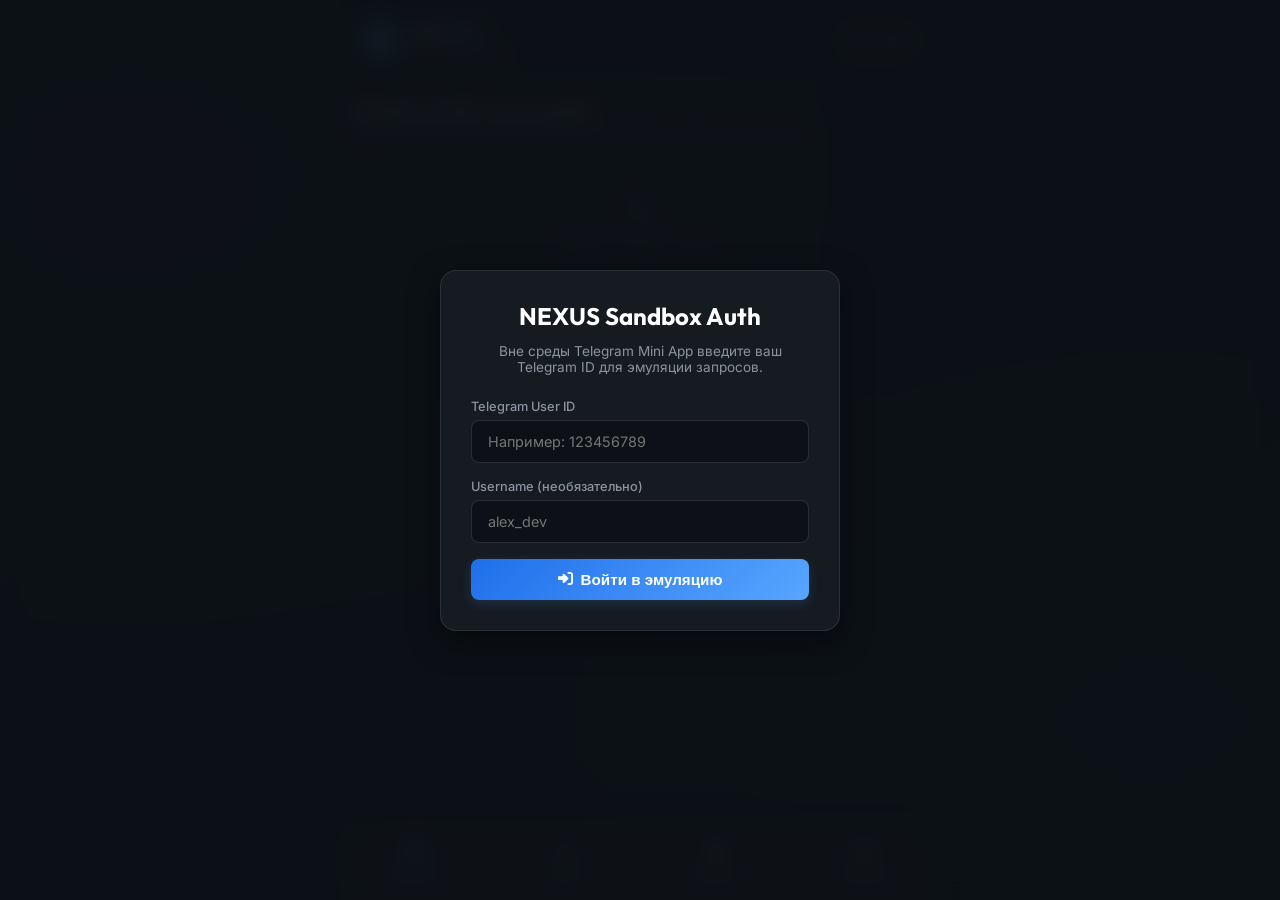
<file: nexus/static/index.html>
<!DOCTYPE html>
<html lang="ru">
<head>
    <meta charset="UTF-8">
    <meta name="viewport" content="width=device-width, initial-scale=1.0">
    <title>NEXUS Platform — Telegram Mini App</title>
    <!-- Google Fonts -->
    <link rel="preconnect" href="https://fonts.googleapis.com">
    <link rel="preconnect" href="https://fonts.gstatic.com" crossorigin>
    <link href="https://fonts.googleapis.com/css2?family=Inter:wght@300;400;500;600;700&family=Outfit:wght@400;500;600;700;800&display=swap" rel="stylesheet">
    <!-- FontAwesome Icons -->
    <link rel="stylesheet" href="https://cdnjs.cloudflare.com/ajax/libs/font-awesome/6.4.0/css/all.min.css">
    <!-- Telegram WebApp SDK -->
    <script src="https://telegram.org/js/telegram-web-app.js"></script>
    <style>
        :root {
            --bg-color: #0d1117;
            --panel-bg: rgba(22, 27, 34, 0.7);
            --border-color: rgba(48, 54, 61, 0.8);
            --accent-blue: #58a6ff;
            --accent-glow: rgba(88, 166, 255, 0.15);
            --text-main: #c9d1d9;
            --text-muted: #8b949e;
            --success-color: #3fb950;
            --danger-color: #f85149;
            --warning-color: #d29922;
            --card-radius: 16px;
            --transition-speed: 0.3s;
        }

        * {
            box-sizing: border-box;
            margin: 0;
            padding: 0;
            user-select: none;
            -webkit-user-select: none;
        }

        body {
            font-family: 'Inter', sans-serif;
            background-color: var(--bg-color);
            color: var(--text-main);
            overflow-x: hidden;
            background-image: 
                radial-gradient(at 10% 20%, rgba(26, 38, 57, 0.5) 0px, transparent 50%),
                radial-gradient(at 90% 80%, rgba(13, 23, 42, 0.8) 0px, transparent 50%);
            background-attachment: fixed;
            min-height: 100vh;
            display: flex;
            flex-direction: column;
        }

        /* --- Glassmorphism Container --- */
        .app-container {
            max-width: 600px;
            width: 100%;
            margin: 0 auto;
            display: flex;
            flex-direction: column;
            min-height: 100vh;
            position: relative;
            padding-bottom: 85px; /* Space for nav bar */
        }

        /* --- Header Styling --- */
        header {
            padding: 20px;
            display: flex;
            align-items: center;
            justify-content: space-between;
            border-bottom: 1px solid var(--border-color);
            background: rgba(13, 17, 23, 0.8);
            backdrop-filter: blur(10px);
            position: sticky;
            top: 0;
            z-index: 100;
        }

        .brand-container {
            display: flex;
            align-items: center;
            gap: 12px;
        }

        .logo-circle {
            width: 40px;
            height: 40px;
            border-radius: 50%;
            background: linear-gradient(135deg, #1f6feb 0%, var(--accent-blue) 100%);
            display: flex;
            align-items: center;
            justify-content: center;
            box-shadow: 0 0 15px var(--accent-glow);
            animation: pulse-glow 3s infinite ease-in-out;
        }

        .logo-circle i {
            color: #ffffff;
            font-size: 1.2rem;
        }

        .brand-info h1 {
            font-family: 'Outfit', sans-serif;
            font-size: 1.25rem;
            font-weight: 700;
            letter-spacing: 0.5px;
            background: linear-gradient(to right, #ffffff, var(--accent-blue));
            -webkit-background-clip: text;
            -webkit-text-fill-color: transparent;
        }

        .brand-info span {
            font-size: 0.75rem;
            color: var(--text-muted);
            display: flex;
            align-items: center;
            gap: 4px;
        }

        .status-dot {
            width: 6px;
            height: 6px;
            border-radius: 50%;
            background-color: var(--success-color);
            box-shadow: 0 0 8px var(--success-color);
        }

        .user-pill {
            background: var(--panel-bg);
            border: 1px solid var(--border-color);
            padding: 6px 12px;
            border-radius: 20px;
            display: flex;
            align-items: center;
            gap: 8px;
            font-size: 0.8rem;
        }

        .user-avatar {
            width: 20px;
            height: 20px;
            border-radius: 50%;
            background: #21262d;
            display: flex;
            align-items: center;
            justify-content: center;
            font-weight: bold;
            font-size: 0.65rem;
            color: var(--accent-blue);
        }

        /* --- Main Content Tab Panels --- */
        main {
            padding: 16px;
            flex-grow: 1;
        }

        .tab-panel {
            display: none;
            animation: fadeIn 0.4s ease-in-out forwards;
        }

        .tab-panel.active {
            display: block;
        }

        /* --- Development/Auth Overlay (Outside TG) --- */
        #auth-setup {
            background: rgba(13, 17, 23, 0.95);
            position: fixed;
            top: 0;
            left: 0;
            right: 0;
            bottom: 0;
            z-index: 1000;
            display: none;
            align-items: center;
            justify-content: center;
            padding: 20px;
            backdrop-filter: blur(10px);
        }

        .auth-card {
            background: #161b22;
            border: 1px solid var(--border-color);
            padding: 30px;
            border-radius: var(--card-radius);
            width: 100%;
            max-width: 400px;
            box-shadow: 0 10px 30px rgba(0, 0, 0, 0.5);
            text-align: center;
        }

        .auth-card h2 {
            font-family: 'Outfit', sans-serif;
            margin-bottom: 12px;
            color: #fff;
        }

        .auth-card p {
            font-size: 0.85rem;
            color: var(--text-muted);
            margin-bottom: 24px;
        }

        .input-group {
            text-align: left;
            margin-bottom: 16px;
        }

        .input-group label {
            display: block;
            font-size: 0.8rem;
            color: var(--text-muted);
            margin-bottom: 6px;
            font-weight: 500;
        }

        .input-group input, .input-group textarea, .input-group select {
            width: 100%;
            background-color: #0d1117;
            border: 1px solid var(--border-color);
            padding: 12px 16px;
            border-radius: 8px;
            color: #fff;
            font-family: inherit;
            font-size: 0.9rem;
            outline: none;
            transition: border-color var(--transition-speed);
        }

        .input-group input:focus, .input-group textarea:focus, .input-group select:focus {
            border-color: var(--accent-blue);
            box-shadow: 0 0 8px var(--accent-glow);
        }

        .btn {
            background: linear-gradient(135deg, #1f6feb 0%, var(--accent-blue) 100%);
            color: #fff;
            border: none;
            padding: 12px 24px;
            border-radius: 8px;
            font-weight: 600;
            font-size: 0.95rem;
            cursor: pointer;
            width: 100%;
            display: flex;
            align-items: center;
            justify-content: center;
            gap: 8px;
            box-shadow: 0 4px 12px var(--accent-glow);
            transition: transform 0.2s, box-shadow 0.2s;
        }

        .btn:active {
            transform: scale(0.98);
        }

        .btn-secondary {
            background: #21262d;
            border: 1px solid var(--border-color);
            box-shadow: none;
            color: var(--text-main);
        }

        .btn-danger {
            background: linear-gradient(135deg, #da3633 0%, var(--danger-color) 100%);
            box-shadow: 0 4px 12px rgba(248, 81, 73, 0.15);
        }

        /* --- Marketplace Styling --- */
        .section-header {
            margin-bottom: 16px;
        }

        .section-header h2 {
            font-family: 'Outfit', sans-serif;
            font-size: 1.2rem;
            color: #fff;
        }

        .section-header p {
            font-size: 0.8rem;
            color: var(--text-muted);
        }

        .market-grid {
            display: flex;
            flex-direction: column;
            gap: 16px;
        }

        .market-card {
            background: var(--panel-bg);
            border: 1px solid var(--border-color);
            border-radius: var(--card-radius);
            padding: 20px;
            display: flex;
            flex-direction: column;
            gap: 14px;
            backdrop-filter: blur(12px);
            transition: border-color var(--transition-speed), transform var(--transition-speed);
        }

        .market-card:hover {
            border-color: rgba(88, 166, 255, 0.3);
        }

        .market-card-top {
            display: flex;
            align-items: flex-start;
            justify-content: space-between;
        }

        .market-card-title {
            display: flex;
            align-items: center;
            gap: 12px;
        }

        .market-icon {
            font-size: 1.8rem;
            background: #21262d;
            width: 48px;
            height: 48px;
            display: flex;
            align-items: center;
            justify-content: center;
            border-radius: 12px;
            border: 1px solid var(--border-color);
        }

        .market-info h3 {
            font-size: 1rem;
            color: #fff;
            margin-bottom: 2px;
        }

        .market-info span {
            font-size: 0.7rem;
            color: var(--text-muted);
            text-transform: uppercase;
            letter-spacing: 0.5px;
            font-weight: 600;
        }

        .market-desc {
            font-size: 0.85rem;
            color: var(--text-muted);
            line-height: 1.4;
        }

        .market-card-actions {
            display: flex;
            align-items: center;
            justify-content: space-between;
            border-top: 1px solid var(--border-color);
            padding-top: 14px;
            margin-top: 4px;
        }

        /* Toggle Switch */
        .switch-container {
            display: flex;
            align-items: center;
            gap: 8px;
            font-size: 0.8rem;
            color: var(--text-muted);
        }

        .switch {
            position: relative;
            display: inline-block;
            width: 44px;
            height: 24px;
        }

        .switch input {
            opacity: 0;
            width: 0;
            height: 0;
        }

        .slider {
            position: absolute;
            cursor: pointer;
            top: 0;
            left: 0;
            right: 0;
            bottom: 0;
            background-color: #21262d;
            transition: .3s;
            border-radius: 24px;
            border: 1px solid var(--border-color);
        }

        .slider:before {
            position: absolute;
            content: "";
            height: 16px;
            width: 16px;
            left: 3px;
            bottom: 3px;
            background-color: var(--text-muted);
            transition: .3s;
            border-radius: 50%;
        }

        input:checked + .slider {
            background-color: var(--accent-blue);
            border-color: var(--accent-blue);
        }

        input:checked + .slider:before {
            transform: translateX(20px);
            background-color: #fff;
        }

        .btn-sm {
            padding: 8px 16px;
            font-size: 0.8rem;
            border-radius: 6px;
            width: auto;
        }

        /* --- To-Do Manager / Kanban Styling --- */
        .todo-header-row {
            display: flex;
            align-items: center;
            justify-content: space-between;
            margin-bottom: 16px;
        }

        .kanban-board {
            display: flex;
            gap: 12px;
            overflow-x: auto;
            padding-bottom: 12px;
        }

        .kanban-column {
            min-width: 200px;
            flex: 1;
            background: var(--panel-bg);
            border: 1px solid var(--border-color);
            border-radius: 12px;
            overflow: hidden;
        }

        .kanban-header {
            padding: 12px 14px;
            border-bottom: 2px solid var(--accent-blue);
            display: flex;
            justify-content: space-between;
            align-items: center;
            font-weight: 600;
            font-size: 0.8rem;
        }

        .kanban-count {
            background: rgba(255,255,255,0.1);
            padding: 2px 8px;
            border-radius: 10px;
            font-size: 0.75rem;
        }

        .kanban-items {
            padding: 8px;
            display: flex;
            flex-direction: column;
            gap: 8px;
            max-height: 60vh;
            overflow-y: auto;
        }

        .kanban-empty {
            text-align: center;
            color: var(--text-muted);
            font-size: 0.75rem;
            padding: 20px 10px;
            font-style: italic;
        }

        .todo-card {
            background: rgba(255,255,255,0.03);
            border: 1px solid var(--border-color);
            border-radius: 8px;
            padding: 10px;
        }

        .todo-card.completed {
            opacity: 0.5;
        }

        .todo-content {
            margin-bottom: 8px;
        }

        .todo-title {
            font-size: 0.85rem;
            font-weight: 600;
            color: #fff;
            margin-bottom: 4px;
            word-break: break-word;
        }

        .todo-card.completed .todo-title {
            text-decoration: line-through;
            color: var(--text-muted);
        }

        .todo-desc {
            font-size: 0.75rem;
            color: var(--text-muted);
            margin-bottom: 6px;
            line-height: 1.3;
        }

        .todo-badges {
            display: flex;
            flex-wrap: wrap;
            gap: 4px;
            margin-bottom: 8px;
        }

        .badge {
            font-size: 0.65rem;
            font-weight: 600;
            padding: 3px 8px;
            border-radius: 4px;
            text-transform: uppercase;
        }

        .badge-priority-high {
            background: rgba(248, 81, 73, 0.15);
            color: var(--danger-color);
            border: 1px solid rgba(248, 81, 73, 0.3);
        }

        .badge-priority-medium {
            background: rgba(210, 153, 34, 0.15);
            color: var(--warning-color);
            border: 1px solid rgba(210, 153, 34, 0.3);
        }

        .badge-priority-low {
            background: rgba(88, 166, 255, 0.15);
            color: var(--accent-blue);
            border: 1px solid rgba(88, 166, 255, 0.3);
        }

        .badge-date {
            background: #21262d;
            color: var(--text-muted);
            border: 1px solid var(--border-color);
            display: flex;
            align-items: center;
            gap: 4px;
            font-size: 0.6rem;
            padding: 2px 6px;
        }

        .badge-source-promise {
            background: rgba(63, 185, 80, 0.15);
            color: #3fb950;
            border: 1px solid rgba(63, 185, 80, 0.3);
            font-size: 0.6rem;
            padding: 2px 6px;
            border-radius: 4px;
        }

        .badge-source-request {
            background: rgba(88, 166, 255, 0.15);
            color: #58a6ff;
            border: 1px solid rgba(88, 166, 255, 0.3);
            font-size: 0.6rem;
            padding: 2px 6px;
            border-radius: 4px;
        }

        .badge-chat {
            background: rgba(210, 153, 34, 0.15);
            color: #d29922;
            border: 1px solid rgba(210, 153, 34, 0.3);
            font-size: 0.6rem;
            padding: 2px 6px;
            border-radius: 4px;
        }

        .todo-actions {
            display: flex;
            gap: 6px;
        }

        .todo-action-btn {
            background: rgba(255,255,255,0.05);
            border: 1px solid var(--border-color);
            color: var(--text-muted);
            cursor: pointer;
            font-size: 0.75rem;
            padding: 4px 8px;
            border-radius: 6px;
            transition: all 0.2s;
        }

        .btn-complete:hover { color: var(--success-color); border-color: var(--success-color); }
        .btn-delete:hover { color: var(--danger-color); border-color: var(--danger-color); }
        .btn-move:hover { color: var(--accent-blue); border-color: var(--accent-blue); }

        .empty-state {
            text-align: center;
            padding: 40px 20px;
            color: var(--text-muted);
        }

        .empty-state i {
            font-size: 3rem;
            margin-bottom: 12px;
            opacity: 0.3;
        }

        .empty-state p {
            font-size: 0.9rem;
        }

        /* Floating Add Button */
        .fab {
            position: fixed;
            bottom: 100px;
            right: 20px;
            width: 56px;
            height: 56px;
            border-radius: 50%;
            background: linear-gradient(135deg, #1f6feb 0%, var(--accent-blue) 100%);
            color: #fff;
            display: flex;
            align-items: center;
            justify-content: center;
            box-shadow: 0 4px 16px rgba(88, 166, 255, 0.4);
            cursor: pointer;
            z-index: 90;
            font-size: 1.4rem;
            transition: transform 0.2s;
        }

        .fab:active {
            transform: scale(0.95) rotate(90deg);
        }

        /* --- Userbot Manager Tab Styling --- */
        .status-container {
            background: var(--panel-bg);
            border: 1px solid var(--border-color);
            padding: 20px;
            border-radius: var(--card-radius);
            margin-bottom: 24px;
            backdrop-filter: blur(10px);
        }

        .status-header {
            display: flex;
            align-items: center;
            gap: 12px;
            font-size: 1.1rem;
            font-weight: 700;
            color: #fff;
            margin-bottom: 16px;
        }

        .status-connected { color: var(--success-color); }
        .status-disconnected { color: var(--danger-color); }

        .chat-list-container {
            display: flex;
            flex-direction: column;
            gap: 12px;
        }

        .chat-item {
            background: var(--panel-bg);
            border: 1px solid var(--border-color);
            padding: 14px 18px;
            border-radius: 12px;
            display: flex;
            align-items: center;
            justify-content: space-between;
            transition: border-color var(--transition-speed);
        }

        .chat-item:hover {
            border-color: rgba(88, 166, 255, 0.2);
        }

        .chat-item-info h4 {
            font-size: 0.95rem;
            color: #fff;
            margin-bottom: 2px;
        }

        .chat-item-info span {
            font-size: 0.75rem;
            color: var(--text-muted);
        }

        /* --- Profile / Admin Info Styling --- */
        .profile-card {
            background: var(--panel-bg);
            border: 1px solid var(--border-color);
            border-radius: var(--card-radius);
            padding: 24px;
            text-align: center;
            margin-bottom: 20px;
            backdrop-filter: blur(10px);
        }

        .profile-avatar-large {
            width: 80px;
            height: 80px;
            border-radius: 50%;
            background: linear-gradient(135deg, #1f6feb 0%, var(--accent-blue) 100%);
            display: flex;
            align-items: center;
            justify-content: center;
            font-family: 'Outfit', sans-serif;
            font-size: 2rem;
            font-weight: 700;
            color: #fff;
            margin: 0 auto 16px auto;
            box-shadow: 0 0 20px var(--accent-glow);
        }

        .profile-name {
            font-size: 1.2rem;
            font-weight: 700;
            color: #fff;
            margin-bottom: 4px;
        }

        .profile-role {
            font-size: 0.75rem;
            font-weight: 600;
            background: rgba(88, 166, 255, 0.1);
            color: var(--accent-blue);
            padding: 4px 12px;
            border-radius: 12px;
            display: inline-block;
            margin-bottom: 20px;
            text-transform: uppercase;
        }

        .profile-meta-list {
            text-align: left;
            border-top: 1px solid var(--border-color);
            padding-top: 20px;
        }

        .meta-item {
            display: flex;
            justify-content: space-between;
            align-items: center;
            font-size: 0.85rem;
            margin-bottom: 12px;
        }

        .meta-item span:first-child {
            color: var(--text-muted);
        }

        .meta-item span:last-child {
            color: #fff;
            font-weight: 500;
        }

        /* --- Beautiful Modal Window --- */
        .modal {
            position: fixed;
            top: 0;
            left: 0;
            right: 0;
            bottom: 0;
            background: rgba(13, 17, 23, 0.85);
            z-index: 500;
            display: none;
            align-items: center;
            justify-content: center;
            padding: 20px;
            backdrop-filter: blur(8px);
        }

        .modal.active {
            display: flex;
        }

        .modal-content {
            background: #161b22;
            border: 1px solid var(--border-color);
            border-radius: var(--card-radius);
            width: 100%;
            max-width: 440px;
            box-shadow: 0 15px 40px rgba(0, 0, 0, 0.6);
            display: flex;
            flex-direction: column;
            max-height: 90vh;
            animation: slideUp 0.3s ease-out;
        }

        .modal-header {
            padding: 20px;
            border-bottom: 1px solid var(--border-color);
            display: flex;
            align-items: center;
            justify-content: space-between;
        }

        .modal-header h3 {
            font-family: 'Outfit', sans-serif;
            font-size: 1.1rem;
            color: #fff;
        }

        .modal-close {
            background: none;
            border: none;
            color: var(--text-muted);
            font-size: 1.2rem;
            cursor: pointer;
        }

        .modal-body {
            padding: 20px;
            overflow-y: auto;
            flex-grow: 1;
        }

        .modal-footer {
            padding: 16px 20px;
            border-top: 1px solid var(--border-color);
            display: flex;
            gap: 12px;
        }

        /* --- Footer Bottom Navigation --- */
        nav.bottom-nav {
            position: fixed;
            bottom: 0;
            left: 0;
            right: 0;
            height: 75px;
            background: rgba(22, 27, 34, 0.8);
            border-top: 1px solid var(--border-color);
            backdrop-filter: blur(15px);
            display: flex;
            justify-content: space-around;
            align-items: center;
            max-width: 600px;
            margin: 0 auto;
            z-index: 100;
            border-top-left-radius: 16px;
            border-top-right-radius: 16px;
            box-shadow: 0 -5px 25px rgba(0, 0, 0, 0.4);
        }

        .nav-tab {
            display: flex;
            flex-direction: column;
            align-items: center;
            gap: 4px;
            color: var(--text-muted);
            text-decoration: none;
            cursor: pointer;
            transition: color 0.2s;
            font-size: 0.75rem;
            font-weight: 500;
            width: 25%;
        }

        .nav-tab i {
            font-size: 1.25rem;
            transition: transform 0.2s;
        }

        .nav-tab.active {
            color: var(--accent-blue);
        }

        .nav-tab.active i {
            transform: translateY(-2px);
        }

        /* --- Toasts (Notifications) --- */
        #toast-container {
            position: fixed;
            top: 20px;
            left: 50%;
            transform: translateX(-50%);
            z-index: 2000;
            display: flex;
            flex-direction: column;
            gap: 10px;
            width: 90%;
            max-width: 320px;
            pointer-events: none;
        }

        .toast {
            background: #161b22;
            border: 1px solid var(--border-color);
            border-radius: 8px;
            padding: 12px 16px;
            color: #fff;
            font-size: 0.85rem;
            display: flex;
            align-items: center;
            gap: 10px;
            box-shadow: 0 8px 16px rgba(0, 0, 0, 0.4);
            opacity: 0;
            transform: translateY(-20px);
            animation: toastIn 0.3s ease-out forwards, toastOut 0.3s ease-in 2.7s forwards;
            pointer-events: auto;
        }

        .toast-success { border-left: 4px solid var(--success-color); }
        .toast-danger { border-left: 4px solid var(--danger-color); }
        .toast-warning { border-left: 4px solid var(--warning-color); }

        /* --- Animations --- */
        @keyframes fadeIn {
            from { opacity: 0; transform: translateY(10px); }
            to { opacity: 1; transform: translateY(0); }
        }

        @keyframes slideUp {
            from { transform: translateY(100px); opacity: 0; }
            to { transform: translateY(0); opacity: 1; }
        }

        @keyframes pulse-glow {
            0%, 100% { box-shadow: 0 0 12px var(--accent-glow); }
            50% { box-shadow: 0 0 20px rgba(88, 166, 255, 0.3); }
        }

        @keyframes toastIn {
            to { opacity: 1; transform: translateY(0) translateX(0); }
        }

        @keyframes toastOut {
            to { opacity: 0; transform: translateY(-20px); }
        }

        /* --- Forbidden / Access Blocked overlay --- */
        #access-blocked {
            position: fixed;
            top: 0;
            left: 0;
            right: 0;
            bottom: 0;
            background-color: var(--bg-color);
            z-index: 10000;
            display: none;
            align-items: center;
            justify-content: center;
            padding: 24px;
            text-align: center;
        }

        .blocked-card {
            max-width: 400px;
            background: #161b22;
            border: 1px solid var(--border-color);
            padding: 40px 24px;
            border-radius: var(--card-radius);
            box-shadow: 0 10px 30px rgba(0,0,0,0.5);
        }

        .blocked-card i {
            font-size: 4rem;
            color: var(--danger-color);
            margin-bottom: 20px;
            text-shadow: 0 0 15px rgba(248, 81, 73, 0.2);
        }

        .blocked-card h2 {
            font-family: 'Outfit', sans-serif;
            color: #fff;
            margin-bottom: 12px;
        }

        .blocked-card p {
            font-size: 0.9rem;
            color: var(--text-muted);
            line-height: 1.6;
        }

    </style>
</head>
<body>

    <!-- Access Blocked Overlay -->
    <div id="access-blocked">
        <div class="blocked-card">
            <i class="fa-solid fa-circle-xmark"></i>
            <h2>Доступ ограничен</h2>
            <p>Ваша учетная запись ожидает одобрения администратора или была заблокирована. Заявка создается автоматически при первом запуске бота.</p>
        </div>
    </div>

    <!-- Dev/Browser Login Form -->
    <div id="auth-setup">
        <div class="auth-card">
            <h2>NEXUS Sandbox Auth</h2>
            <p>Вне среды Telegram Mini App введите ваш Telegram ID для эмуляции запросов.</p>
            <div class="input-group">
                <label for="dev-tg-id">Telegram User ID</label>
                <input type="number" id="dev-tg-id" placeholder="Например: 123456789">
            </div>
            <div class="input-group">
                <label for="dev-username">Username (необязательно)</label>
                <input type="text" id="dev-username" placeholder="alex_dev">
            </div>
            <button class="btn" onclick="saveDevAuth()"><i class="fa-solid fa-right-to-bracket"></i> Войти в эмуляцию</button>
        </div>
    </div>

    <div class="app-container">
        <!-- Header -->
        <header>
            <div class="brand-container">
                <div class="logo-circle">
                    <i class="fa-solid fa-circle-nodes"></i>
                </div>
                <div class="brand-info">
                    <h1>NEXUS</h1>
                    <span><span class="status-dot"></span> Mini App SaaS</span>
                </div>
            </div>
            <div class="user-pill">
                <div class="user-avatar" id="avatar-letters">U</div>
                <span id="user-display-name">User</span>
            </div>
        </header>

        <!-- Main Content Area -->
        <main>
            <!-- ── TAB 1: MARKETPLACE ── -->
            <div id="tab-market" class="tab-panel active">
                <div class="section-header">
                    <h2>Маркетплейс интеграций</h2>
                    <p>Подключайте сервисы для автоматизации ваших рутинных процессов.</p>
                </div>
                <div class="market-grid" id="market-list">
                    <!-- Dynamic rendering -->
                    <div style="text-align: center; padding: 40px; color: var(--text-muted);">
                        <i class="fa-solid fa-spinner fa-spin" style="font-size: 2rem; margin-bottom: 10px;"></i>
                        <p>Загрузка приложений...</p>
                    </div>
                </div>
            </div>

            <!-- ── TAB 2: TO-DO MANAGER ── -->
            <div id="tab-todos" class="tab-panel">
                <div class="todo-header-row">
                    <div class="section-header">
                        <h2>Vazifalar taxtasi</h2>
                        <p>Barcha vazifalaringiz kanban ko'rinishida.</p>
                    </div>
                    <button class="btn btn-secondary btn-sm" onclick="loadTodos()" style="width:auto;padding:6px 12px;font-size:0.75rem;">
                        <i class="fa-solid fa-rotate-right"></i>
                    </button>
                </div>

                <div id="todo-list">
                    <!-- Dynamic kanban rendering -->
                </div>
            </div>

            <!-- ── TAB 3: TELEGRAM USERBOT (NEW!) ── -->
            <div id="tab-telegram" class="tab-panel">
                <div class="section-header" style="margin-bottom: 20px;">
                    <h2>Telegram Userbot (Личный Ассистент)</h2>
                    <p>Подключите свой личный Telegram аккаунт для автоматического анализа ва va'dalar (обещаний) в чатах.</p>
                </div>

                <!-- Connection status card -->
                <div class="status-container" id="userbot-status-panel">
                    <div class="status-header status-disconnected" id="userbot-status-title">
                        <i class="fa-solid fa-circle-xmark"></i> <span>Не подключено</span>
                    </div>
                    <div id="userbot-auth-form">
                        <div class="input-group">
                            <label for="userbot-phone">Номер телефона (в международном формате)</label>
                            <input type="text" id="userbot-phone" placeholder="+998901234567">
                        </div>
                        <button class="btn" onclick="sendUserbotSMS()"><i class="fa-regular fa-paper-plane"></i> Отправить SMS код</button>
                    </div>
                    
                    <!-- SMS & 2FA Confirm form (Hidden by default) -->
                    <div id="userbot-verify-form" style="display: none; margin-top: 15px; border-top: 1px solid var(--border-color); padding-top: 15px;">
                        <div class="input-group">
                            <label for="userbot-code">Код подтверждения из Telegram</label>
                            <input type="text" id="userbot-code" placeholder="Введите код...">
                        </div>
                        <div class="input-group">
                            <label for="userbot-password">Облачный пароль (2FA) (если включен)</label>
                            <input type="password" id="userbot-password" placeholder="Введите пароль...">
                        </div>
                        <button class="btn" onclick="verifyUserbotSMS()"><i class="fa-solid fa-circle-check"></i> Подтвердить и войти</button>
                    </div>
                </div>

                <!-- Chats Whitelist list -->
                <div id="userbot-chats-section" style="display: none;">
                    <div class="section-header" style="margin-bottom: 12px;">
                        <h3>Выберите чаты для AI-анализа va'dalar и so'rovlar</h3>
                        <p>ИИ будет читать только сообщения в активированных ниже чатах.</p>
                    </div>
                    <div class="chat-list-container" id="userbot-chats-list">
                        <!-- Loaded dynamically -->
                    </div>
                </div>
            </div>

            <!-- ── TAB 4: SYSTEM STATUS ── -->
            <div id="tab-status" class="tab-panel">
                <div class="section-header" style="margin-bottom: 20px;">
                    <h2>Профиль и Статус</h2>
                    <p>Общая информация о вашей подписке и роли в NEXUS.</p>
                </div>

                <div class="profile-card">
                    <div class="profile-avatar-large" id="profile-initials">US</div>
                    <div class="profile-name" id="profile-full-name">Nexus User</div>
                    <div class="profile-role" id="profile-role-badge">Пользователь</div>
                    
                    <div class="profile-meta-list">
                        <div class="meta-item">
                            <span>Telegram ID</span>
                            <span id="meta-tg-id">123456789</span>
                        </div>
                        <div class="meta-item">
                            <span>Юзернейм</span>
                            <span id="meta-username">@user</span>
                        </div>
                        <div class="meta-item">
                            <span>Статус доступа</span>
                            <span style="color: var(--success-color); font-weight: bold;"><i class="fa-solid fa-circle-check"></i> Активен</span>
                        </div>
                        <div class="meta-item">
                            <span>Версия платформы</span>
                            <span>v2.0.0 (SaaS)</span>
                        </div>
                    </div>
                </div>

                <button class="btn btn-secondary" onclick="logoutDev()" id="logout-btn" style="display: none;">
                    <i class="fa-solid fa-right-from-bracket"></i> Выйти из песочницы
                </button>
            </div>
        </main>

        <!-- Floating Add Button for Todos -->
        <div class="fab" id="fab-add-todo" style="display: none;" onclick="openAddTodoModal()">
            <i class="fa-solid fa-plus"></i>
        </div>

        <!-- Footer Navigation -->
        <nav class="bottom-nav">
            <div class="nav-tab active" onclick="switchTab('market', this)">
                <i class="fa-solid fa-store"></i>
                <span>Магазин</span>
            </div>
            <div class="nav-tab" onclick="switchTab('todos', this)">
                <i class="fa-solid fa-list-check"></i>
                <span>Задачи</span>
            </div>
            <div class="nav-tab" onclick="switchTab('telegram', this)">
                <i class="fa-brands fa-telegram"></i>
                <span>Юзербот</span>
            </div>
            <div class="nav-tab" onclick="switchTab('status', this)">
                <i class="fa-solid fa-circle-user"></i>
                <span>Профиль</span>
            </div>
        </nav>
    </div>

    <!-- Connect Application Modal -->
    <div class="modal" id="connect-modal">
        <div class="modal-content">
            <div class="modal-header">
                <h3 id="modal-app-name">Подключение приложения</h3>
                <button class="modal-close" onclick="closeModal('connect-modal')">&times;</button>
            </div>
            <div class="modal-body" id="modal-fields-container">
                <!-- Fields dynamically inserted -->
            </div>
            <div class="modal-footer">
                <button class="btn btn-secondary btn-sm" onclick="closeModal('connect-modal')">Отмена</button>
                <button class="btn btn-sm" id="btn-save-connection" onclick="saveConnection()">Подключить</button>
            </div>
        </div>
    </div>

    <!-- Add/Edit Todo Modal -->
    <div class="modal" id="todo-modal">
        <div class="modal-content">
            <div class="modal-header">
                <h3 id="todo-modal-title">Добавить задачу</h3>
                <button class="modal-close" onclick="closeModal('todo-modal')">&times;</button>
            </div>
            <div class="modal-body">
                <div class="input-group">
                    <label for="todo-title-input">Vazifa nomi *</label>
                    <input type="text" id="todo-title-input" placeholder="Masalan: hisobot tayyorlash...">
                </div>
                <div class="input-group">
                    <label for="todo-desc-input">Tavsif (ixtiyoriy)</label>
                    <textarea id="todo-desc-input" rows="3" placeholder="Vazifa tafsilotlari..."></textarea>
                </div>
                <div class="input-group">
                    <label for="todo-priority-input">Muhimlik darajasi</label>
                    <select id="todo-priority-input">
                        <option value="low">Past</option>
                        <option value="medium" selected>O'rta</option>
                        <option value="high">Yuqori</option>
                    </select>
                </div>
                <div class="input-group">
                    <label for="todo-section-input">Bo'lim</label>
                    <select id="todo-section-input">
                        <option value="vazifalar" selected>📌 Vazifalar</option>
                        <option value="kutilmoqda">⏳ Kutilmoqda</option>
                        <option value="keraklilar">🛒 Keraklilari</option>
                        <option value="bajarildi">✅ Bajarildi</option>
                    </select>
                </div>
                <div class="input-group">
                    <label for="todo-date-input">Muddat (ixtiyoriy)</label>
                    <input type="datetime-local" id="todo-date-input">
                </div>
            </div>
            <div class="modal-footer">
                <button class="btn btn-secondary btn-sm" onclick="closeModal('todo-modal')">Отмена</button>
                <button class="btn btn-sm" onclick="submitTodoForm()">Сохранить</button>
            </div>
        </div>
    </div>

    <!-- Toast Notification Container -->
    <div id="toast-container"></div>

    <script>
        // --- State variables ---
        let tgId = null;
        let username = "";
        let displayName = "User";
        let apiBase = window.location.origin; // Same origin
        
        let allTodos = [];
        let todoFilter = "all";
        let currentAppId = null;
        let activeAnalyzedChats = [];
        let phoneCodeHash = null;

        // Initialize App
        document.addEventListener("DOMContentLoaded", () => {
            // Initialize Telegram WebApp
            if (window.Telegram && window.Telegram.WebApp) {
                const webApp = window.Telegram.WebApp;
                webApp.ready();
                webApp.expand();
                
                // Get user info from Telegram Unsafe InitData
                const user = webApp.initDataUnsafe.user;
                if (user) {
                    tgId = user.id;
                    username = user.username || "";
                    displayName = user.first_name + (user.last_name ? " " + user.last_name : "");
                    
                    document.getElementById("user-display-name").innerText = displayName;
                    document.getElementById("avatar-letters").innerText = displayName.substring(0, 1).toUpperCase();
                    
                    // Proceed to verify whitelist/auth
                    verifyAuth();
                } else {
                    // Running in browser - show dev auth emulator
                    checkLocalAuth();
                }
            } else {
                // Running in browser - show dev auth emulator
                checkLocalAuth();
            }
        });

        // Toast notifications
        function showToast(message, type = "success") {
            const container = document.getElementById("toast-container");
            const toast = document.createElement("div");
            toast.className = `toast toast-${type}`;
            
            let icon = "fa-circle-check";
            if (type === "danger") icon = "fa-circle-exclamation";
            if (type === "warning") icon = "fa-triangle-exclamation";
            
            toast.innerHTML = `<i class="fa-solid ${icon}"></i> <span>${message}</span>`;
            container.appendChild(toast);
            
            // Remove toast after animation completes
            setTimeout(() => {
                toast.remove();
            }, 3000);
        }

        // Handle Sandbox authentication (outside Telegram)
        function checkLocalAuth() {
            const savedId = localStorage.getItem("dev_tg_id");
            const savedName = localStorage.getItem("dev_username") || "Developer";
            if (savedId) {
                tgId = parseInt(savedId);
                username = savedName;
                displayName = savedName;
                document.getElementById("user-display-name").innerText = displayName;
                document.getElementById("avatar-letters").innerText = displayName.substring(0, 1).toUpperCase();
                document.getElementById("logout-btn").style.display = "block";
                verifyAuth();
            } else {
                document.getElementById("auth-setup").style.display = "flex";
            }
        }

        function saveDevAuth() {
            const idInput = document.getElementById("dev-tg-id").value;
            const nameInput = document.getElementById("dev-username").value || "Developer";
            if (!idInput) {
                showToast("Telegram ID не может быть пустым!", "danger");
                return;
            }
            localStorage.setItem("dev_tg_id", idInput);
            localStorage.setItem("dev_username", nameInput);
            document.getElementById("auth-setup").style.display = "none";
            checkLocalAuth();
        }

        function logoutDev() {
            localStorage.removeItem("dev_tg_id");
            localStorage.removeItem("dev_username");
            window.location.reload();
        }

        // Verify user against backend authorization whitelist
        async function verifyAuth() {
            try {
                const response = await fetch(`${apiBase}/api/auth/check?tg_id=${tgId}&username=${username}`);
                if (response.status === 403) {
                    document.getElementById("access-blocked").style.display = "flex";
                    return;
                }
                const data = await response.json();
                if (data.allowed) {
                    showToast("Авторизация успешно пройдена!");
                    
                    // Update Profile Tab values
                    document.getElementById("profile-full-name").innerText = displayName;
                    document.getElementById("profile-initials").innerText = displayName.substring(0, 2).toUpperCase();
                    document.getElementById("profile-role-badge").innerText = data.is_admin ? "Администратор" : "Пользователь";
                    document.getElementById("meta-tg-id").innerText = tgId;
                    document.getElementById("meta-username").innerText = username ? "@" + username : "Нет юзернейма";
                    
                    // Load active tab data
                    loadMarketIntegrations();
                    loadTodos();
                    loadUserbotStatus();
                } else {
                    document.getElementById("access-blocked").style.display = "flex";
                }
            } catch (err) {
                showToast("Ошибка подключения к серверу!", "danger");
                console.error(err);
            }
        }

        // Tab Switch logic
        function switchTab(tabId, element) {
            // Deactivate all panels & tabs
            document.querySelectorAll(".tab-panel").forEach(p => p.classList.remove("active"));
            document.querySelectorAll(".nav-tab").forEach(t => t.classList.remove("active"));
            
            // Activate target
            document.getElementById(`tab-${tabId}`).classList.add("active");
            element.classList.add("active");

            // Hide/Show floating action button for Todos
            const fab = document.getElementById("fab-add-todo");
            if (tabId === "todos") {
                fab.style.display = "flex";
            } else {
                fab.style.display = "none";
            }
            
            // Load fresh userbot chats if tab opened
            if (tabId === "telegram") {
                loadUserbotStatus();
            }
        }

        // --- TELEGRAM USERBOT API (NEW!) ---

        async function loadUserbotStatus() {
            try {
                const res = await fetch(`${apiBase}/api/telegram/status?tg_id=${tgId}`);
                if (!res.ok) throw new Error();
                const data = await res.json();
                
                activeAnalyzedChats = data.analyzed_chats || [];
                renderUserbotStatus(data);
            } catch (err) {
                showToast("Не удалось загрузить статус Юзербота.", "danger");
            }
        }

        function renderUserbotStatus(data) {
            const titleEl = document.getElementById("userbot-status-title");
            const formEl = document.getElementById("userbot-auth-form");
            const verifyEl = document.getElementById("userbot-verify-form");
            const chatsEl = document.getElementById("userbot-chats-section");
            
            if (data.connected && data.me) {
                // Connected state
                titleEl.className = "status-header status-connected";
                titleEl.innerHTML = `<i class="fa-solid fa-circle-check"></i> <span>Подключено как @${data.me.username || data.me.first_name}</span>`;
                
                formEl.innerHTML = `
                    <div style="font-size: 0.85rem; color: var(--text-muted); margin-bottom: 15px; line-height: 1.5;">
                         Ваш аккаунт <b>${data.me.phone || ""}</b> успешно подключен к системе автономного AI-ассистента. 
                        ИИ круглосуточно анализирует выбранные переписки и автоматически экстрагирует va'dalar и so'rovlar в To-Do.
                    </div>
                    <button class="btn btn-danger" onclick="disconnectUserbot()"><i class="fa-solid fa-link-slash"></i> Отключить аккаунт</button>
                `;
                verifyEl.style.display = "none";
                chatsEl.style.display = "block";
                
                loadUserbotChats();
            } else {
                // Disconnected state
                titleEl.className = "status-header status-disconnected";
                titleEl.innerHTML = `<i class="fa-solid fa-circle-xmark"></i> <span>Не подключено</span>`;
                
                formEl.innerHTML = `
                    <div class="input-group">
                        <label for="userbot-phone">Номер телефона (в международном формате)</label>
                        <input type="text" id="userbot-phone" placeholder="+998901234567">
                    </div>
                    <button class="btn" onclick="sendUserbotSMS()"><i class="fa-regular fa-paper-plane"></i> Отправить SMS код</button>
                `;
                chatsEl.style.display = "none";
            }
        }

        async function sendUserbotSMS() {
            const phoneInput = document.getElementById("userbot-phone").value.trim();
            if (!phoneInput) {
                showToast("Введите номер телефона!", "danger");
                return;
            }
            
            try {
                showToast("Отправка SMS запроса...", "warning");
                const res = await fetch(`${apiBase}/api/telegram/connect`, {
                    method: "POST",
                    headers: { "Content-Type": "application/json" },
                    body: JSON.stringify({
                        tg_id: tgId,
                        phone: phoneInput
                    })
                });
                
                const data = await res.json();
                if (res.ok && data.success) {
                    phoneCodeHash = data.phone_code_hash;
                    showToast("SMS код отправлен в ваш аккаунт Telegram!");
                    document.getElementById("userbot-verify-form").style.display = "block";
                } else {
                    showToast(data.detail || "Ошибка при отправке СМС.", "danger");
                }
            } catch (err) {
                showToast("Ошибка сети при запросе кода.", "danger");
            }
        }

        async function verifyUserbotSMS() {
            const phoneInput = document.getElementById("userbot-phone").value.trim();
            const codeInput = document.getElementById("userbot-code").value.trim();
            const passwordInput = document.getElementById("userbot-password").value.trim();
            
            if (!codeInput) {
                showToast("Введите код подтверждения!", "danger");
                return;
            }
            
            try {
                showToast("Авторизация кода...", "warning");
                const res = await fetch(`${apiBase}/api/telegram/verify`, {
                    method: "POST",
                    headers: { "Content-Type": "application/json" },
                    body: JSON.stringify({
                        tg_id: tgId,
                        phone: phoneInput,
                        phone_code_hash: phoneCodeHash,
                        code: codeInput,
                        password: passwordInput || null
                    })
                });
                
                const data = await res.json();
                if (res.ok && data.success) {
                    showToast("Авторизация прошла успешно! Юзербот запущен!");
                    loadUserbotStatus();
                } else {
                    showToast(data.detail || "Неверный код или пароль 2FA.", "danger");
                }
            } catch (err) {
                showToast("Ошибка авторизации. Проверьте правильность кода.", "danger");
            }
        }

        async function disconnectUserbot() {
            if (!confirm("Вы действительно хотите отключить свой Telegram аккаунт от AI ассистента?")) return;
            try {
                const res = await fetch(`${apiBase}/api/telegram/disconnect?tg_id=${tgId}`, {
                    method: "DELETE"
                });
                
                if (res.ok) {
                    showToast("Юзербот отключен.");
                    loadUserbotStatus();
                } else {
                    showToast("Ошибка отключения.", "danger");
                }
            } catch (err) {
                showToast("Ошибка сети.", "danger");
            }
        }

        async function loadUserbotChats() {
            try {
                const res = await fetch(`${apiBase}/api/telegram/chats?tg_id=${tgId}`);
                if (!res.ok) throw new Error();
                const chats = await res.json();
                renderUserbotChats(chats);
            } catch (err) {
                showToast("Не удалось загрузить список диалогов.", "danger");
            }
        }

        function renderUserbotChats(chats) {
            const container = document.getElementById("userbot-chats-list");
            container.innerHTML = "";
            
            if (chats.length === 0) {
                container.innerHTML = '<div class="empty-state"><i class="fa-regular fa-comment-dots"></i><p>Диалоги не найдены.</p></div>';
                return;
            }
            
            chats.forEach(chat => {
                const isAnalyzed = activeAnalyzedChats.includes(chat.id);
                const chatCard = document.createElement("div");
                chatCard.className = "chat-item";
                
                chatCard.innerHTML = `
                    <div class="chat-item-info">
                        <h4>${escapeHTML(chat.name)}</h4>
                        <span>${chat.type.toUpperCase()} ${chat.username ? '@' + chat.username : ''}</span>
                    </div>
                    <label class="switch">
                        <input type="checkbox" ${isAnalyzed ? 'checked' : ''} onchange="toggleChatAnalysis(${chat.id}, this.checked)">
                        <span class="slider"></span>
                    </label>
                `;
                container.appendChild(chatCard);
            });
        }

        async function toggleChatAnalysis(chatId, active) {
            try {
                const res = await fetch(`${apiBase}/api/telegram/toggle-chat`, {
                    method: "POST",
                    headers: { "Content-Type": "application/json" },
                    body: JSON.stringify({
                        tg_id: tgId,
                        chat_id: chatId,
                        is_active: active
                    })
                });
                
                if (res.ok) {
                    const data = await res.json();
                    activeAnalyzedChats = data.analyzed_chats;
                    showToast(active ? "Анализ чата активирован!" : "Анализ чата отключен.");
                } else {
                    showToast("Не удалось обновить статус анализа чата.", "danger");
                }
            } catch (err) {
                showToast("Сбой сети.", "danger");
            }
        }

        // --- MARKETPLACE API ---

        async function loadMarketIntegrations() {
            try {
                const res = await fetch(`${apiBase}/api/market/integrations?tg_id=${tgId}`);
                if (!res.ok) throw new Error("Catalog fetch failed");
                const apps = await res.json();
                renderMarketCatalog(apps);
            } catch (err) {
                showToast("Не удалось загрузить каталог приложений.", "danger");
            }
        }

        function renderMarketCatalog(apps) {
            const container = document.getElementById("market-list");
            container.innerHTML = "";
            
            if (apps.length === 0) {
                container.innerHTML = '<div class="empty-state"><i class="fa-solid fa-box-open"></i><p>В магазине пока нет доступных приложений.</p></div>';
                return;
            }

            apps.forEach(app => {
                const card = document.createElement("div");
                card.className = "market-card";
                
                const connectionBadge = app.connected 
                    ? `<span class="badge" style="background: rgba(63, 185, 80, 0.15); color: var(--success-color); border: 1px solid rgba(63, 185, 80, 0.3);">Подключено</span>`
                    : `<span class="badge" style="background: rgba(139, 148, 158, 0.15); color: var(--text-muted); border: 1px solid var(--border-color);">Не активно</span>`;

                card.innerHTML = `
                    <div class="market-card-top">
                        <div class="market-card-title">
                            <div class="market-icon">${app.icon}</div>
                            <div class="market-info">
                                <h3>${app.name}</h3>
                                <span>${app.category}</span>
                            </div>
                        </div>
                        ${connectionBadge}
                    </div>
                    <p class="market-desc">${app.description}</p>
                    <div class="market-card-actions">
                        ${app.connected ? `
                            <div class="switch-container">
                                <span>Включить</span>
                                <label class="switch">
                                    <input type="checkbox" ${app.active ? 'checked' : ''} onchange="toggleApp('${app.id}', this.checked)">
                                    <span class="slider"></span>
                                </label>
                            </div>
                            <div style="display: flex; gap: 8px;">
                                <button class="btn btn-secondary btn-sm" onclick="openConnectModal('${app.id}', true)"><i class="fa-solid fa-sliders"></i> Настройки</button>
                                <button class="btn btn-danger btn-sm" onclick="disconnectApp('${app.id}')"><i class="fa-solid fa-link-slash"></i></button>
                            </div>
                        ` : `
                            <div></div>
                            <button class="btn btn-sm" style="width: auto;" onclick="openConnectModal('${app.id}', false)"><i class="fa-solid fa-circle-plus"></i> Подключить</button>
                        `}
                    </div>
                `;
                container.appendChild(card);
            });
        }

        // App connections logic
        let currentAppSchema = [];

        async function openConnectModal(appId, isEdit = false) {
            currentAppId = appId;
            try {
                const res = await fetch(`${apiBase}/api/market/integrations?tg_id=${tgId}`);
                const apps = await res.json();
                const app = apps.find(a => a.id === appId);
                if (!app) return;

                currentAppSchema = app.schema;
                document.getElementById("modal-app-name").innerText = `${isEdit ? 'Настройки' : 'Подключение'} ${app.name}`;
                
                const container = document.getElementById("modal-fields-container");
                container.innerHTML = "";

                app.schema.forEach(field => {
                    const group = document.createElement("div");
                    group.className = "input-group";
                    
                    const value = isEdit && app.credentials[field.name] ? app.credentials[field.name] : "";
                    
                    group.innerHTML = `
                        <label for="cred-${field.name}">${field.label}</label>
                        <input type="${field.secret ? 'password' : 'text'}" id="cred-${field.name}" placeholder="${field.placeholder}" value="${value}">
                    `;
                    container.appendChild(group);
                });

                document.getElementById("btn-save-connection").innerText = isEdit ? "Сохранить" : "Подключить";
                document.getElementById("connect-modal").classList.add("active");
            } catch (err) {
                showToast("Не удалось открыть параметры подключения.", "danger");
            }
        }

        function closeModal(modalId) {
            document.getElementById(modalId).classList.remove("active");
        }

        async function saveConnection() {
            const credentials = {};
            let hasError = false;

            currentAppSchema.forEach(field => {
                const val = document.getElementById(`cred-${field.name}`).value.trim();
                if (!val) {
                    showToast(`Заполните обязательное поле: ${field.label}`, "danger");
                    hasError = true;
                    return;
                }
                // Don't overwrite with masks on edits
                if (val !== "********") {
                    credentials[field.name] = val;
                }
            });

            if (hasError) return;

            try {
                const res = await fetch(`${apiBase}/api/market/connect`, {
                    method: "POST",
                    headers: { "Content-Type": "application/json" },
                    body: JSON.stringify({
                        tg_id: tgId,
                        app_id: currentAppId,
                        credentials: credentials
                    })
                });

                if (res.ok) {
                    showToast("Приложение успешно настроено и подключено!");
                    closeModal("connect-modal");
                    loadMarketIntegrations();
                } else {
                    const err = await res.json();
                    showToast(err.detail || "Ошибка настройки подключения.", "danger");
                }
            } catch (err) {
                showToast("Сетевой сбой при отправке настроек.", "danger");
            }
        }

        async function toggleApp(appId, active) {
            try {
                const res = await fetch(`${apiBase}/api/market/toggle`, {
                    method: "PATCH",
                    headers: { "Content-Type": "application/json" },
                    body: JSON.stringify({
                        tg_id: tgId,
                        app_id: appId,
                        is_active: active
                    })
                });

                if (res.ok) {
                    showToast(active ? "Приложение успешно активировано!" : "Приложение отключено.");
                    loadMarketIntegrations();
                } else {
                    showToast("Не удалось изменить статус модуля.", "danger");
                }
            } catch (err) {
                showToast("Сетевая ошибка при изменении статуса.", "danger");
            }
        }

        async function disconnectApp(appId) {
            if (!confirm("Вы действительно хотите удалить подключение и очистить токен?")) return;
            try {
                const res = await fetch(`${apiBase}/api/market/disconnect?tg_id=${tgId}&app_id=${appId}`, {
                    method: "DELETE"
                });

                if (res.ok) {
                    showToast("Приложение полностью отключено.");
                    loadMarketIntegrations();
                } else {
                    showToast("Ошибка при удалении интеграции.", "danger");
                }
            } catch (err) {
                showToast("Не удалось отключить приложение из-за сетевого сбоя.", "danger");
            }
        }

        // --- TO-DO LIST API ---

        async function loadTodos() {
            try {
                const res = await fetch(`${apiBase}/api/todos?tg_id=${tgId}`);
                if (!res.ok) throw new Error();
                allTodos = await res.json();
                renderTodos();
            } catch (err) {
                showToast("Vazifalar ro'yxatini yuklashda xatolik.", "danger");
            }
        }

        function renderTodos() {
            const container = document.getElementById("todo-list");

            const sections = {
                "vazifalar": { name: "📌 VAZIFALAR", items: [], color: "#58a6ff" },
                "kutilmoqda": { name: "⏳ KUTILMOQDA", items: [], color: "#d29922" },
                "keraklilar": { name: "🛒 KERAKLILARI", items: [], color: "#3fb950" },
                "bajarildi": { name: "✅ BAJARILDI", items: [], color: "#8b949e" }
            };

            allTodos.forEach(todo => {
                const section = todo.section || "vazifalar";
                if (sections[section]) {
                    sections[section].items.push(todo);
                }
            });

            let html = '<div class="kanban-board">';

            for (const [sectionKey, sectionData] of Object.entries(sections)) {
                html += `
                    <div class="kanban-column">
                        <div class="kanban-header" style="border-color: ${sectionData.color}">
                            <span>${sectionData.name}</span>
                            <span class="kanban-count">${sectionData.items.length}</span>
                        </div>
                        <div class="kanban-items" id="kanban-${sectionKey}">
                `;

                if (sectionData.items.length === 0) {
                    html += '<div class="kanban-empty">Hozircha bo\'sh</div>';
                } else {
                    sectionData.items.forEach(todo => {
                        const priorityText = todo.priority === 'high' ? '🔴' : todo.priority === 'medium' ? '🟡' : '🔵';

                        let sourceBadge = '';
                        if (todo.source === 'promise') {
                            sourceBadge = `<span class="badge badge-source-promise">🤝 Va'da</span>`;
                            if (todo.from_chat_name) {
                                sourceBadge += ` <span class="badge badge-chat">${escapeHTML(todo.from_chat_name)}</span>`;
                            }
                        } else if (todo.source === 'request') {
                            sourceBadge = `<span class="badge badge-source-request">📨 So'rov</span>`;
                            if (todo.from_chat_name) {
                                sourceBadge += ` <span class="badge badge-chat">${escapeHTML(todo.from_chat_name)}</span>`;
                            }
                        }

                        const followUpText = todo.follow_up_at
                            ? `<span class="badge badge-date"><i class="fa-solid fa-bell"></i> ${new Date(todo.follow_up_at).toLocaleDateString("uz-UZ")}</span>`
                            : '';

                        const dueDateText = todo.due_date
                            ? `<span class="badge badge-date"><i class="fa-regular fa-clock"></i> ${new Date(todo.due_date).toLocaleDateString("uz-UZ")}</span>`
                            : '';

                        html += `
                            <div class="todo-card ${todo.is_done ? 'completed' : ''}" id="todo-card-${todo.id}">
                                <div class="todo-content">
                                    <div class="todo-title">${escapeHTML(todo.title)}</div>
                                    ${todo.description ? `<p class="todo-desc">${escapeHTML(todo.description.substring(0, 100))}</p>` : ''}
                                    <div class="todo-badges">
                                        <span class="badge badge-priority-${todo.priority}">${priorityText}</span>
                                        ${sourceBadge}
                                        ${followUpText}
                                        ${dueDateText}
                                    </div>
                                </div>
                                <div class="todo-actions">
                                    ${sectionKey !== 'bajarildi' ? `<button class="todo-action-btn btn-complete" onclick="completeTodo(${todo.id})" title="Bajarildi"><i class="fa-solid fa-check"></i></button>` : ''}
                                    <button class="todo-action-btn btn-move" onclick="showMoveMenu(${todo.id}, this)" title="Ko'chirish"><i class="fa-solid fa-arrows-up-down-left-right"></i></button>
                                    <button class="todo-action-btn btn-delete" onclick="deleteTodo(${todo.id})" title="O'chirish"><i class="fa-regular fa-trash-can"></i></button>
                                </div>
                            </div>
                        `;
                    });
                }

                html += '</div></div>';
            }

            html += '</div>';
            container.innerHTML = html;
        }

        async function completeTodo(todoId) {
            try {
                const res = await fetch(`${apiBase}/api/todos/${todoId}/move-section`, {
                    method: "POST",
                    headers: { "Content-Type": "application/json" },
                    body: JSON.stringify({ tg_id: tgId, section: "bajarildi" })
                });
                if (res.ok) {
                    showToast("Vazifa bajarildi! 🎉");
                    loadTodos();
                } else {
                    showToast("Xatolik yuz berdi.", "danger");
                }
            } catch (err) {
                showToast("Tarmoq xatosi.", "danger");
            }
        }

        function showMoveMenu(todoId, btnEl) {
            document.querySelectorAll('.move-menu').forEach(m => m.remove());

            const sections = [
                { key: "vazifalar", label: "📌 Vazifalar" },
                { key: "kutilmoqda", label: "⏳ Kutilmoqda" },
                { key: "keraklilar", label: "🛒 Keraklilari" },
                { key: "bajarildi", label: "✅ Bajarildi" },
            ];

            const menu = document.createElement("div");
            menu.className = "move-menu";
            menu.style.cssText = "position:absolute;background:#161b22;border:1px solid var(--border-color);border-radius:8px;padding:4px;z-index:200;box-shadow:0 8px 20px rgba(0,0,0,0.5);";

            sections.forEach(s => {
                const btn = document.createElement("button");
                btn.style.cssText = "display:block;width:100%;text-align:left;padding:8px 12px;background:none;border:none;color:var(--text-main);cursor:pointer;font-size:0.8rem;border-radius:4px;";
                btn.textContent = s.label;
                btn.onmouseover = () => { btn.style.background = "rgba(255,255,255,0.05)"; };
                btn.onmouseout = () => { btn.style.background = "none"; };
                btn.onclick = () => {
                    moveToSection(todoId, s.key);
                    menu.remove();
                };
                menu.appendChild(btn);
            });

            btnEl.parentElement.style.position = "relative";
            btnEl.parentElement.appendChild(menu);

            setTimeout(() => {
                document.addEventListener("click", () => menu.remove(), { once: true });
            }, 10);
        }

        async function moveToSection(todoId, section) {
            try {
                const res = await fetch(`${apiBase}/api/todos/${todoId}/move-section`, {
                    method: "POST",
                    headers: { "Content-Type": "application/json" },
                    body: JSON.stringify({ tg_id: tgId, section: section })
                });
                if (res.ok) {
                    showToast("Vazifa ko'chirildi!");
                    loadTodos();
                } else {
                    showToast("Ko'chirib bo'lmadi.", "danger");
                }
            } catch (err) {
                showToast("Tarmoq xatosi.", "danger");
            }
        }

        // Add Todo Form
        let editingTodoId = null;

        function openAddTodoModal() {
            editingTodoId = null;
            document.getElementById("todo-modal-title").innerText = "Vazifa qo'shish";
            document.getElementById("todo-title-input").value = "";
            document.getElementById("todo-desc-input").value = "";
            document.getElementById("todo-priority-input").value = "medium";
            document.getElementById("todo-section-input").value = "vazifalar";
            document.getElementById("todo-date-input").value = "";
            document.getElementById("todo-modal").classList.add("active");
        }

        async function submitTodoForm() {
            const title = document.getElementById("todo-title-input").value.trim();
            const description = document.getElementById("todo-desc-input").value.trim();
            const priority = document.getElementById("todo-priority-input").value;
            const section = document.getElementById("todo-section-input").value;
            const dueDate = document.getElementById("todo-date-input").value;

            if (!title) {
                showToast("Vazifa nomini kiriting!", "danger");
                return;
            }

            const bodyData = {
                tg_id: tgId,
                title: title,
                description: description || null,
                priority: priority,
                section: section,
                due_date: dueDate ? new Date(dueDate).toISOString() : null
            };

            try {
                const res = await fetch(`${apiBase}/api/todos/add`, {
                    method: "POST",
                    headers: { "Content-Type": "application/json" },
                    body: JSON.stringify(bodyData)
                });

                if (res.ok) {
                    showToast("Vazifa muvaffaqiyatli yaratildi!");
                    closeModal("todo-modal");
                    loadTodos();
                } else {
                    showToast("Vazifa qo'shishda xatolik.", "danger");
                }
            } catch (err) {
                showToast("Tarmoq xatosi.", "danger");
            }
        }

        async function deleteTodo(todoId) {
            if (!confirm("Ushbu vazifani o'chirmoqchimisiz?")) return;
            try {
                const res = await fetch(`${apiBase}/api/todos/${todoId}?tg_id=${tgId}`, {
                    method: "DELETE"
                });

                if (res.ok) {
                    showToast("Vazifa o'chirildi.");
                    loadTodos();
                } else {
                    showToast("O'chirib bo'lmadi.", "danger");
                }
            } catch (err) {
                showToast("Tarmoq xatosi.", "danger");
            }
        }

        // Legacy toggle (still used internally by complete endpoint)
        async function toggleTodoStatus(todoId, checked) {
            try {
                const res = await fetch(`${apiBase}/api/todos/${todoId}/complete?tg_id=${tgId}&is_done=${checked}`, {
                    method: "POST"
                });

                if (res.ok) {
                    showToast(checked ? "Vazifa bajarildi! 🎉" : "Vazifa qayta ochildi.");
                    loadTodos();
                } else {
                    showToast("Holat yangilanmadi.", "danger");
                }
            } catch (err) {
                showToast("Tarmoq xatosi.", "danger");
            }
        }

        // Utility helpers
        function escapeHTML(str) {
            if (!str) return '';
            return str
                .replace(/&/g, "&amp;")
                .replace(/</g, "&lt;")
                .replace(/>/g, "&gt;")
                .replace(/"/g, "&quot;")
                .replace(/'/g, "&#039;");
        }
    </script>
</body>
</html>
</file>
